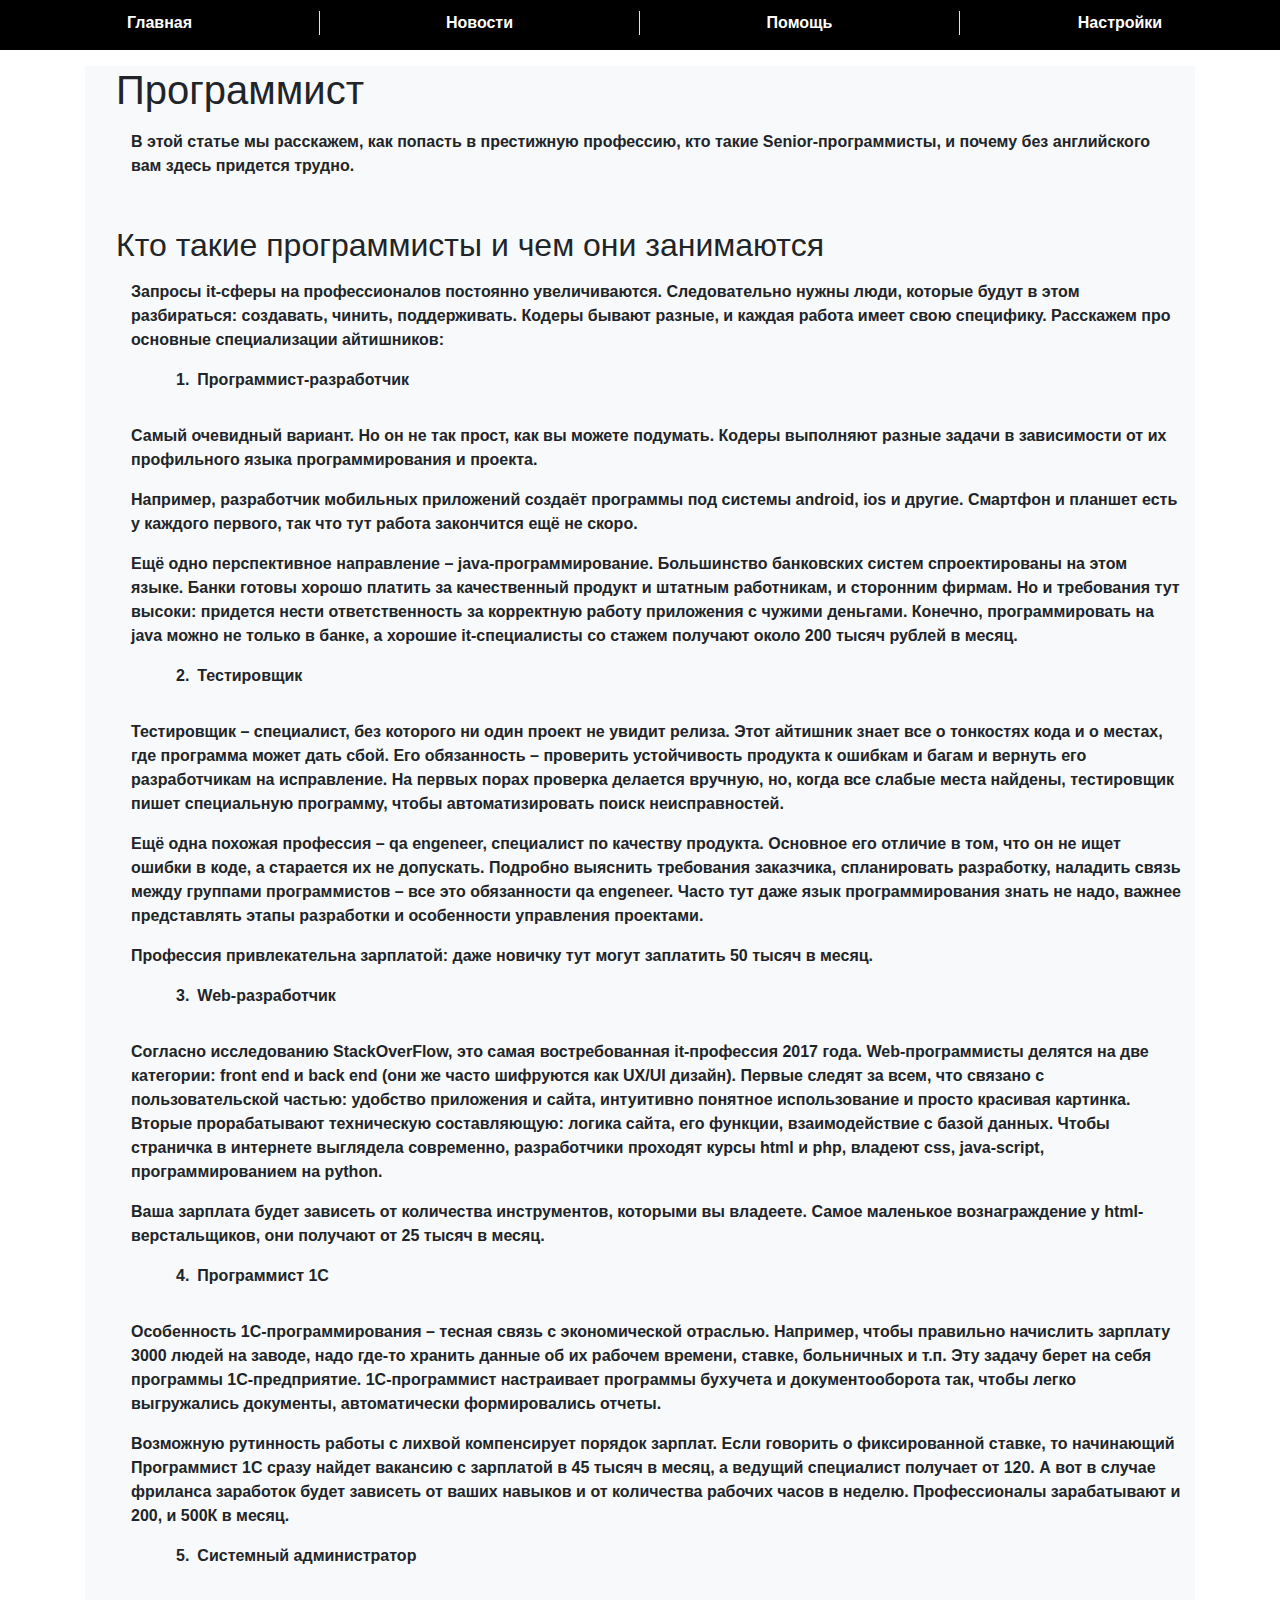
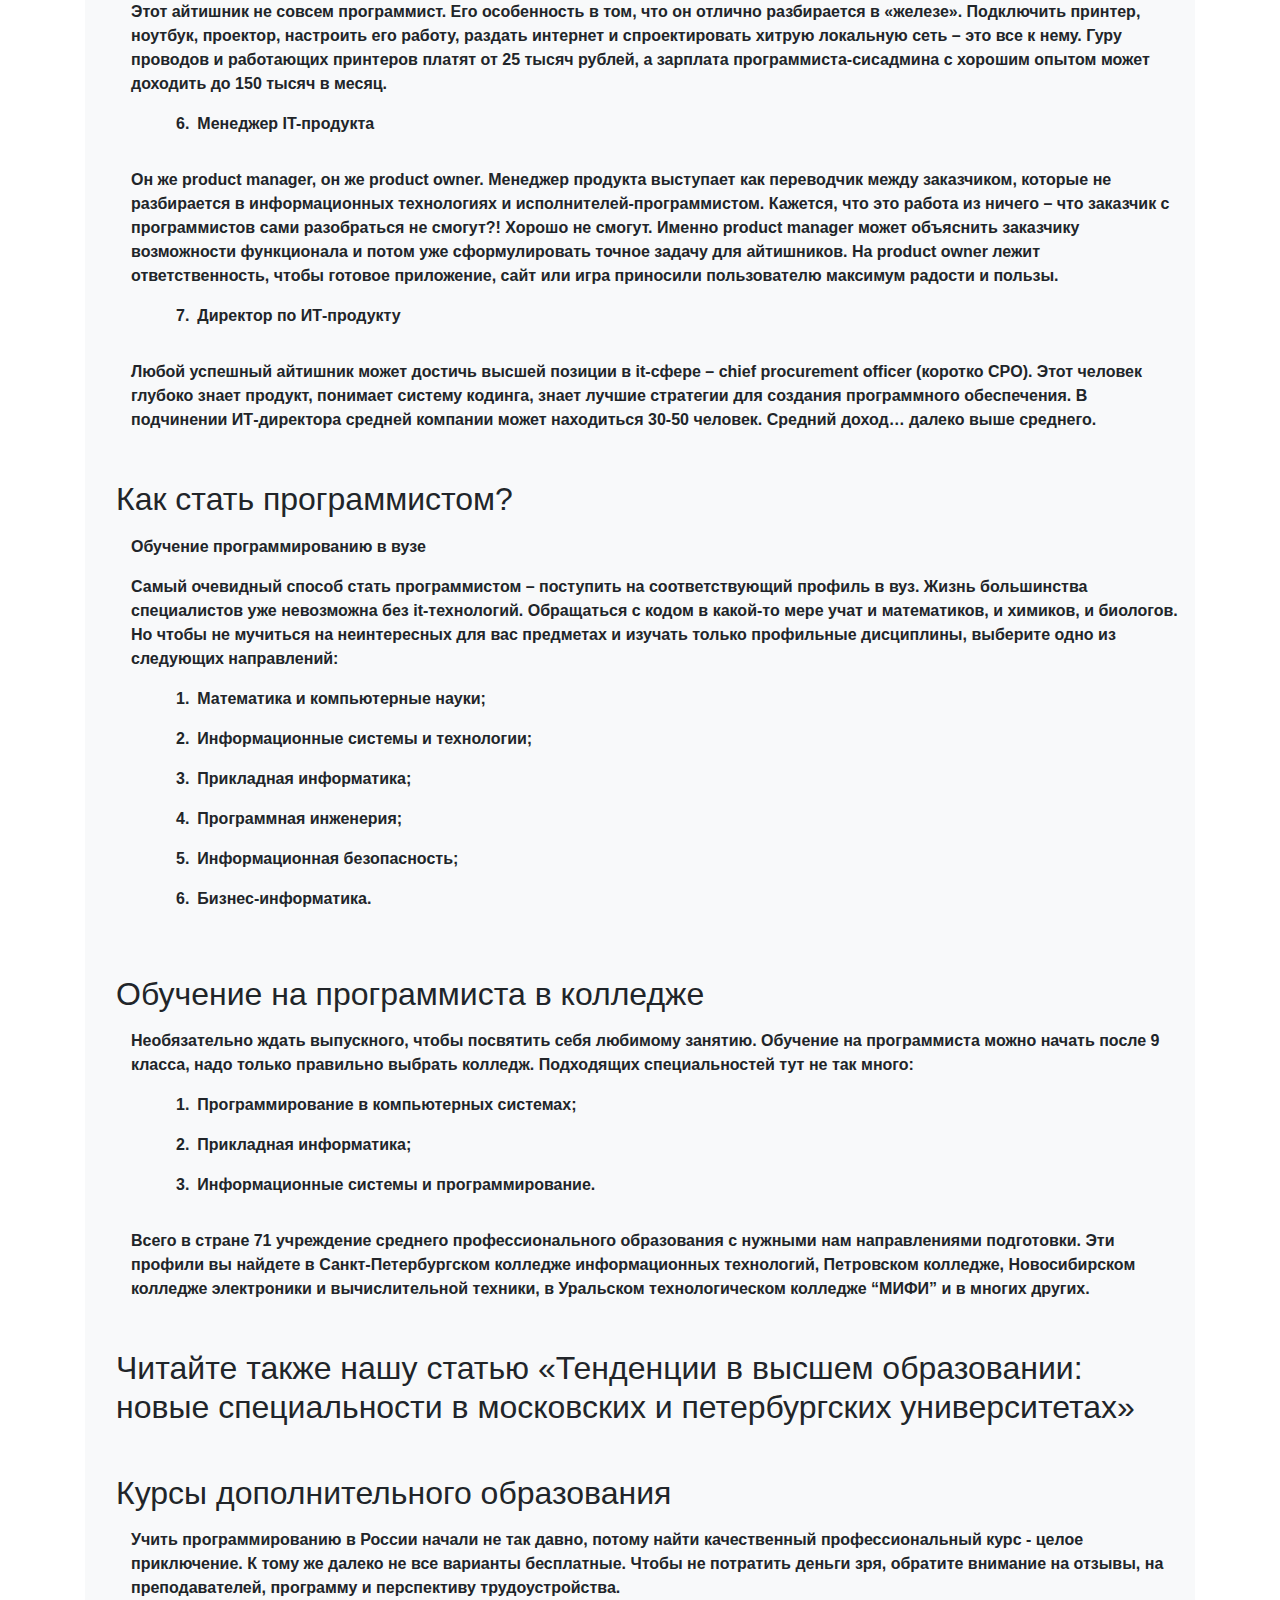
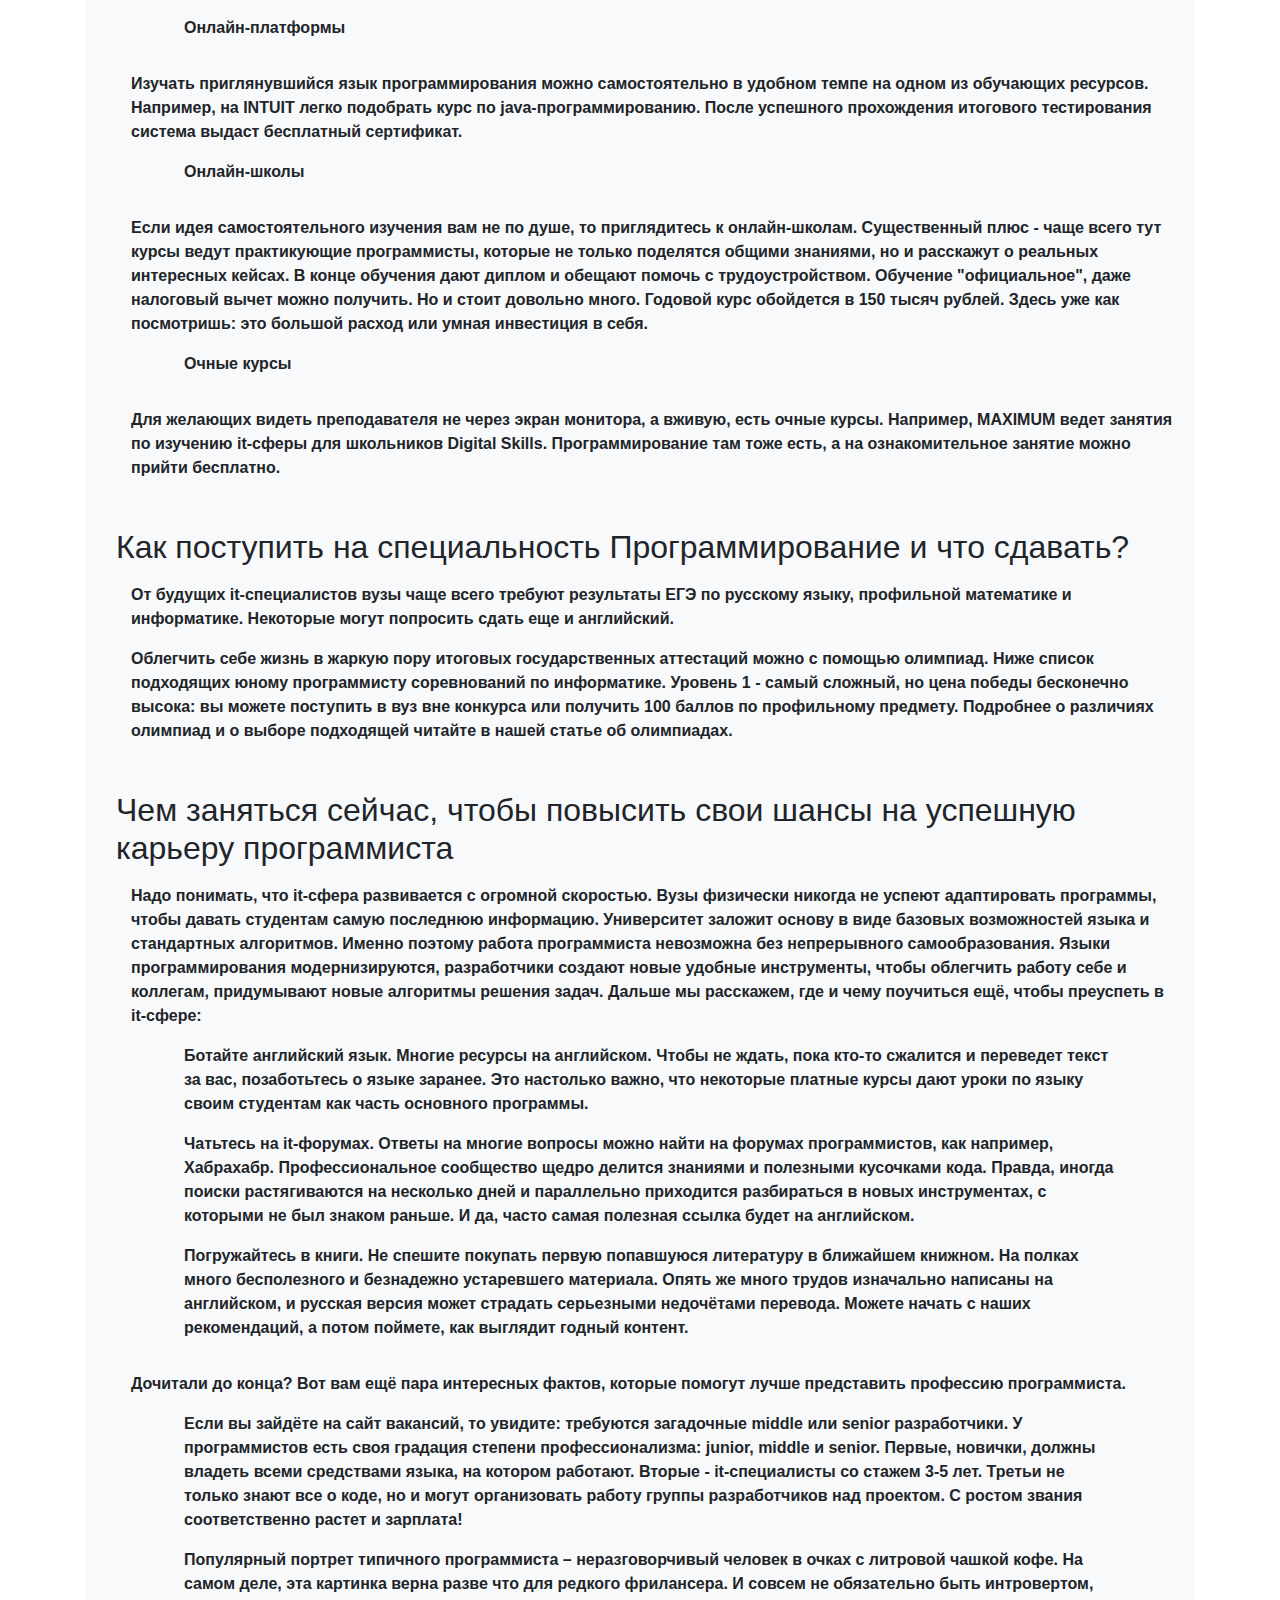
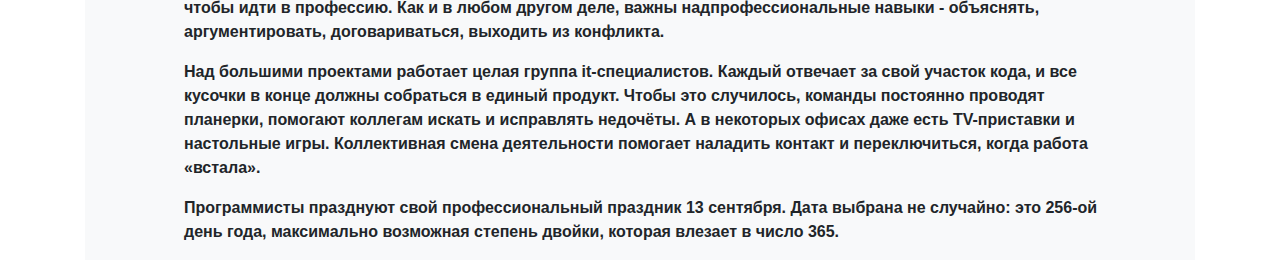
<file: prog.html>
<!DOCTYPE html>
<html>
<head>
	<title></title>
	<link rel="stylesheet" href="https://stackpath.bootstrapcdn.com/bootstrap/4.3.1/css/bootstrap.min.css" integrity="sha384-ggOyR0iXCbMQv3Xipma34MD+dH/1fQ784/j6cY/iJTQUOhcWr7x9JvoRxT2MZw1T" crossorigin="anonymous">
	<link rel="stylesheet" type="text/css" href="style.css">
</head>
<body>
	<div class="sticky-top text-center col-12 shapka" style="background-color: black; height: 50px; padding-top: 11px; padding-bottom: 15px;"><!--Шапка-->
		<div class="row">
			<div class="col-3 border-right">
				<a href="index.html" class="font-weight-bold" style="text-decoration: none;">Главная</a>
			</div>
			<div class="col-3 border-right">
				<a href="" class="font-weight-bold" style="text-decoration: none;">Новости</a>
			</div>
			<div class="col-3 border-right">
				<a href="" class="font-weight-bold" style="text-decoration: none;">Помощь</a>
			</div>
			<div class="col-3">
				<a href="" class="font-weight-bold" style="text-decoration: none;">Настройки</a>
			</div>
		</div>
	</div>
	<div class="container">
		<div class="bg-light col-12 font-weight-bold">
			<h1 class="ml-3 mt-3">Программист</h1>
			<div class="col-12 ml-3 mt-3">
				<p>В этой статье мы расскажем, как попасть в престижную профессию, кто такие Senior-программисты, и почему без английского вам здесь придется трудно. </p>
			</div>
			<h2 class="ml-3 mt-5">Кто такие программисты и чем они занимаются</h2>
			<div class="col-12 ml-3 mt-3">
				<p>Запросы it-сферы на профессионалов постоянно увеличиваются. Следовательно нужны люди, которые будут в этом разбираться: создавать, чинить, поддерживать. Кодеры бывают разные, и каждая работа имеет свою специфику. Расскажем про основные специализации айтишников: </p>
			</div>
			<div class="col-11 mx-auto">
				<div class="d-flex">
					<p class="ml-3">1.</p>
					<p class="ml-2">Программист-разработчик</p>
				</div>	
			</div>
			<div class="col-12 ml-3 mt-3">
				<p>Самый очевидный вариант. Но он не так прост, как вы можете подумать. Кодеры выполняют разные задачи в зависимости от их профильного языка программирования и проекта.  </p>
				<p>Например, разработчик мобильных приложений создаёт программы под системы android, ios и другие. Смартфон и планшет есть у каждого первого, так что тут работа закончится ещё не скоро. </p>
				<p>Ещё одно перспективное направление – java-программирование. Большинство банковских систем спроектированы на этом языке. Банки готовы хорошо платить за качественный продукт и штатным работникам, и сторонним фирмам. Но и требования тут высоки: придется нести ответственность за корректную работу приложения с чужими деньгами. Конечно, программировать на java можно не только в банке, а хорошие it-специалисты со стажем получают около 200 тысяч рублей в месяц.</p>
			</div>
			<div class="col-11 mx-auto">
				<div class="d-flex">
					<p class="ml-3">2.</p>
					<p class="ml-2">Тестировщик </p>
				</div>	
			</div>
			<div class="col-12 ml-3 mt-3">
				<p>Тестировщик – специалист, без которого ни один проект не увидит релиза. Этот айтишник знает все о тонкостях кода и о местах, где программа может дать сбой. Его обязанность – проверить устойчивость продукта к ошибкам и багам и вернуть его разработчикам на исправление. На первых порах проверка делается вручную, но, когда все слабые места найдены, тестировщик пишет специальную программу, чтобы автоматизировать поиск неисправностей. </p>
				<p>Ещё одна похожая профессия – qa engeneer, специалист по качеству продукта. Основное его отличие в том, что он не ищет ошибки в коде, а старается их не допускать. Подробно выяснить требования заказчика, спланировать разработку, наладить связь между группами программистов – все это обязанности qa engeneer. Часто тут даже язык программирования знать не надо, важнее представлять этапы разработки и особенности управления проектами. </p>
				<p>Профессия привлекательна зарплатой: даже новичку тут могут заплатить 50 тысяч в месяц.    </p>
			</div>
			<div class="col-11 mx-auto">
				<div class="d-flex">
					<p class="ml-3">3.</p>
					<p class="ml-2">Web-разработчик </p>
				</div>	
			</div>
			<div class="col-12 ml-3 mt-3">
				<p>Согласно исследованию StackOverFlow, это самая востребованная it-профессия 2017 года. Web-программисты делятся на две категории: front end и back end  (они же часто шифруются как UX/UI дизайн). Первые следят за всем, что связано с пользовательской частью: удобство приложения и сайта, интуитивно понятное использование и просто красивая картинка. Вторые прорабатывают техническую составляющую: логика сайта, его функции, взаимодействие с базой данных. Чтобы страничка в интернете выглядела современно, разработчики проходят курсы html и php, владеют css, java-script, программированием на python. </p>
				<p>Ваша зарплата будет зависеть от количества инструментов, которыми вы владеете. Самое маленькое вознаграждение у html-верстальщиков, они получают от 25 тысяч в месяц.    </p>
			</div>
			<div class="col-11 mx-auto">
				<div class="d-flex">
					<p class="ml-3">4.</p>
					<p class="ml-2">Программист 1C </p>
				</div>	
			</div>
			<div class="col-12 ml-3 mt-3">
				<p>Особенность 1С-программирования – тесная связь с экономической отраслью. Например, чтобы правильно начислить зарплату 3000 людей на заводе, надо где-то хранить данные об их рабочем времени, ставке, больничных и т.п. Эту задачу берет на себя программы 1С-предприятие. 1С-программист настраивает программы бухучета и документооборота так, чтобы легко выгружались документы, автоматически формировались отчеты.  </p>
				<p>Возможную рутинность работы с лихвой компенсирует порядок зарплат. Если говорить о фиксированной ставке, то начинающий Программист 1C сразу найдет вакансию с зарплатой в 45 тысяч в месяц, а ведущий специалист получает от 120. А вот в случае фриланса заработок будет зависеть от ваших навыков и от количества рабочих часов в неделю. Профессионалы зарабатывают и 200, и 500К в месяц. </p>
			</div>
			<div class="col-11 mx-auto">
				<div class="d-flex">
					<p class="ml-3">5.</p>
					<p class="ml-2">Системный администратор </p>
				</div>	
			</div>
			<div class="col-12 ml-3 mt-3">
				<p>Этот айтишник не совсем программист. Его особенность в том, что он отлично разбирается в «железе». Подключить принтер, ноутбук, проектор, настроить его работу, раздать интернет и спроектировать хитрую локальную сеть – это все к нему. Гуру проводов и работающих принтеров платят от 25 тысяч рублей, а зарплата программиста-сисадмина с хорошим опытом может доходить до 150 тысяч в месяц. </p>
				<p></p>
				<p></p>
			</div>
			<div class="col-11 mx-auto">
				<div class="d-flex">
					<p class="ml-3">6.</p>
					<p class="ml-2">Менеджер IT-продукта </p>
				</div>	
			</div>
			<div class="col-12 ml-3 mt-3">
				<p>Он же product manager, он же product owner. Менеджер продукта выступает как переводчик между заказчиком, которые не разбирается в информационных технологиях и исполнителей-программистом. Кажется, что это работа из ничего – что заказчик с программистов сами разобраться не смогут?! Хорошо не смогут. Именно product manager может объяснить заказчику возможности функционала и потом уже сформулировать точное задачу для айтишников. На product owner лежит ответственность, чтобы готовое приложение, сайт или игра приносили пользователю максимум радости и пользы. </p>
				<p></p>
				<p></p>
			</div>
			<div class="col-11 mx-auto">
				<div class="d-flex">
					<p class="ml-3">7.</p>
					<p class="ml-2">Директор по ИТ-продукту  </p>
				</div>	
			</div>
			<div class="col-12 ml-3 mt-3">
				<p>Любой успешный айтишник может достичь высшей позиции в it-сфере – chief procurement officer (коротко CPO). Этот человек глубоко знает продукт, понимает систему кодинга, знает лучшие стратегии для создания программного обеспечения. В подчинении ИТ-директора средней компании может находиться 30-50 человек. Средний доход… далеко выше среднего.  </p>
				<p></p>
				<p></p>
			</div>
			<h2 class="ml-3 mt-5">Как стать программистом? </h2>
			<div class="col-12 ml-3 mt-3">
				<p>Обучение программированию в вузе </p>
				<p>Самый очевидный способ стать программистом – поступить на соответствующий профиль в вуз. Жизнь большинства специалистов уже невозможна без it-технологий. Обращаться с кодом в какой-то мере учат и математиков, и химиков, и биологов. Но чтобы не мучиться на неинтересных для вас предметах и изучать только профильные дисциплины, выберите одно из следующих направлений: </p>
				<p></p>
			</div>
			<div class="col-11 mx-auto">
				<div class="d-flex">
					<p class="ml-3">1.</p>
					<p class="ml-2">Математика и компьютерные науки; </p>
				</div>	
			</div>
			<div class="col-11 mx-auto">
				<div class="d-flex">
					<p class="ml-3">2.</p>
					<p class="ml-2">Информационные системы и технологии; </p>
				</div>	
			</div>
			<div class="col-11 mx-auto">
				<div class="d-flex">
					<p class="ml-3">3.</p>
					<p class="ml-2">Прикладная информатика; </p>
				</div>	
			</div>
			<div class="col-11 mx-auto">
				<div class="d-flex">
					<p class="ml-3">4.</p>
					<p class="ml-2">Программная инженерия; </p>
				</div>	
			</div>
			<div class="col-11 mx-auto">
				<div class="d-flex">
					<p class="ml-3">5.</p>
					<p class="ml-2">Информационная безопасность; </p>
				</div>	
			</div>
			<div class="col-11 mx-auto">
				<div class="d-flex">
					<p class="ml-3">6.</p>
					<p class="ml-2">Бизнес-информатика.</p>
				</div>	
			</div>
			<h2 class="ml-3 mt-5">Обучение на программиста в колледже </h2>
			<div class="col-12 ml-3 mt-3">
				<p>Необязательно ждать выпускного, чтобы посвятить себя любимому занятию. Обучение на программиста можно начать после 9 класса, надо только правильно выбрать колледж. Подходящих специальностей тут не так много:</p>
				<p></p>
				<p></p>
			</div>
			<div class="col-11 mx-auto">
				<div class="d-flex">
					<p class="ml-3">1.</p>
					<p class="ml-2">Программирование в компьютерных системах;  </p>
				</div>	
			</div>
			<div class="col-11 mx-auto">
				<div class="d-flex">
					<p class="ml-3">2.</p>
					<p class="ml-2">Прикладная информатика;  </p>
				</div>	
			</div>
			<div class="col-11 mx-auto">
				<div class="d-flex">
					<p class="ml-3">3.</p>
					<p class="ml-2">Информационные системы и программирование. </p>
				</div>	
			</div>
			<div class="col-12 ml-3 mt-3">
				<p>Всего в стране 71 учреждение среднего профессионального образования с нужными нам направлениями подготовки. Эти профили вы найдете в Санкт-Петербургском колледже информационных технологий, Петровском колледже, Новосибирском колледже электроники и вычислительной техники, в Уральском технологическом колледже “МИФИ” и в многих других. </p>
				<p></p>
				<p></p>
			</div>
			<h2 class="ml-3 mt-5">Читайте также нашу статью «Тенденции в высшем образовании: новые специальности в московских и петербургских университетах»</h2>
			<h2 class="ml-3 mt-5">Курсы дополнительного образования </h2>
			<div class="col-12 ml-3 mt-3">
				<p>Учить программированию в России начали не так давно, потому найти качественный профессиональный курс - целое приключение. К тому же далеко не все варианты бесплатные. Чтобы не потратить деньги зря, обратите внимание на отзывы, на преподавателей, программу и перспективу трудоустройства. </p>
				<p></p>
				<p></p>
			</div>
			<div class="col-11 mx-auto">
				<div class="d-flex">
					<p class="ml-3"></p>
					<p class="ml-2">Онлайн-платформы </p>
				</div>	
			</div>
			<div class="col-12 ml-3 mt-3">
				<p>Изучать приглянувшийся язык программирования можно самостоятельно в удобном темпе на одном из обучающих ресурсов. Например, на INTUIT легко подобрать курс по java-программированию. После успешного прохождения итогового тестирования система выдаст бесплатный сертификат. </p>
				<p></p>
				<p></p>
			</div>
			<div class="col-11 mx-auto">
				<div class="d-flex">
					<p class="ml-3"></p>
					<p class="ml-2">Онлайн-школы </p>
				</div>	
			</div>
			<div class="col-12 ml-3 mt-3">
				<p>Если идея самостоятельного изучения вам не по душе, то приглядитесь к онлайн-школам. Существенный плюс - чаще всего тут курсы ведут практикующие программисты, которые не только поделятся общими знаниями, но и расскажут о реальных интересных кейсах. В конце обучения дают диплом и обещают помочь с трудоустройством. Обучение "официальное", даже налоговый вычет можно получить. Но и стоит довольно много. Годовой курс обойдется в 150 тысяч рублей. Здесь уже как посмотришь: это большой расход или умная инвестиция в себя. </p>
				<p></p>
				<p></p>
			</div>
			<div class="col-11 mx-auto">
				<div class="d-flex">
					<p class="ml-3"></p>
					<p class="ml-2">Очные курсы </p>
				</div>	
			</div>
			<div class="col-12 ml-3 mt-3">
				<p>Для желающих видеть преподавателя не через экран монитора, а вживую, есть очные курсы. Например, MAXIMUM ведет занятия по изучению it-сферы для школьников Digital Skills. Программирование там тоже есть, а на ознакомительное занятие можно прийти бесплатно.     </p>
				<p></p>
				<p></p>
			</div>
			<h2 class="ml-3 mt-5">Как поступить на специальность Программирование и что сдавать? </h2>
			<div class="col-12 ml-3 mt-3">
				<p>От будущих it-специалистов вузы чаще всего требуют результаты ЕГЭ по русскому языку, профильной математике и информатике. Некоторые могут попросить сдать еще и английский. </p>
				<p>Облегчить себе жизнь в жаркую пору итоговых государственных аттестаций можно с помощью олимпиад. Ниже список подходящих юному программисту соревнований по информатике. Уровень 1 - самый сложный, но цена победы бесконечно высока: вы можете поступить в вуз вне конкурса или получить 100 баллов по профильному предмету. Подробнее о различиях олимпиад и о выборе подходящей читайте в нашей статье об олимпиадах. </p>
				<p></p>
			</div>
			<h2 class="ml-3 mt-5">Чем заняться сейчас, чтобы повысить свои шансы на успешную карьеру программиста</h2>
			<div class="col-12 ml-3 mt-3">
				<p>Надо понимать, что it-сфера развивается с огромной скоростью. Вузы физически никогда не успеют адаптировать программы, чтобы давать студентам самую последнюю информацию. Университет заложит основу в виде базовых возможностей языка и стандартных алгоритмов. Именно поэтому работа программиста невозможна без непрерывного самообразования. Языки программирования модернизируются, разработчики создают новые удобные инструменты, чтобы облегчить работу себе и коллегам, придумывают новые алгоритмы решения задач. Дальше мы расскажем, где и чему поучиться ещё, чтобы преуспеть в it-сфере:    </p>
				<p></p>
				<p></p>
			</div>
			<div class="col-11 mx-auto">
				<div class="d-flex">
					<p class="ml-3"></p>
					<p class="ml-2">Ботайте английский язык. Многие ресурсы на английском. Чтобы не ждать, пока кто-то сжалится и переведет текст за вас, позаботьтесь о языке заранее. Это настолько важно, что некоторые платные курсы дают уроки по языку своим студентам как часть основного программы.    </p>
				</div>	
			</div>
			<div class="col-11 mx-auto">
				<div class="d-flex">
					<p class="ml-3"></p>
					<p class="ml-2">Чатьтесь на it-форумах. Ответы на многие вопросы можно найти на форумах программистов, как например, Хабрахабр. Профессиональное сообщество щедро делится знаниями и полезными кусочками кода. Правда, иногда поиски растягиваются на несколько дней и параллельно приходится разбираться в новых инструментах, с которыми не был знаком раньше. И да, часто самая полезная ссылка будет на английском.    </p>
				</div>	
			</div>
			<div class="col-11 mx-auto">
				<div class="d-flex">
					<p class="ml-3"></p>
					<p class="ml-2">Погружайтесь в книги. Не спешите покупать первую попавшуюся литературу в ближайшем книжном. На полках много бесполезного и безнадежно устаревшего материала. Опять же много трудов изначально написаны на английском, и русская версия может страдать серьезными недочётами перевода. Можете начать с наших рекомендаций, а потом поймете, как выглядит годный контент. </p>
				</div>	
			</div>
			<div class="col-12 ml-3 mt-3">
				<p>Дочитали до конца? Вот вам ещё пара интересных фактов, которые помогут лучше представить профессию программиста. </p>
				<p></p>
				<p></p>
			</div>
			<div class="col-11 mx-auto">
				<div class="d-flex">
					<p class="ml-3"></p>
					<p class="ml-2">Если вы зайдёте на сайт вакансий, то увидите: требуются загадочные middle или senior разработчики. У программистов есть своя градация степени профессионализма: junior, middle и senior. Первые, новички, должны владеть всеми средствами языка, на котором работают. Вторые - it-специалисты со стажем 3-5 лет. Третьи не только знают все о коде, но и могут организовать работу группы разработчиков над проектом. С ростом звания соответственно растет и зарплата!    </p>
				</div>	
			</div>
			<div class="col-11 mx-auto">
				<div class="d-flex">
					<p class="ml-3"></p>
					<p class="ml-2">Популярный портрет типичного программиста – неразговорчивый человек в очках с литровой чашкой кофе. На самом деле, эта картинка верна разве что для редкого фрилансера. И совсем не обязательно быть интровертом, чтобы идти в профессию. Как и в любом другом деле, важны надпрофессиональные навыки - объяснять, аргументировать, договариваться, выходить из конфликта.​ </p>
				</div>	
			</div>
			<div class="col-11 mx-auto">
				<div class="d-flex">
					<p class="ml-3"></p>
					<p class="ml-2">Над большими проектами работает целая группа it-специалистов. Каждый отвечает за свой участок кода, и все кусочки в конце должны собраться в единый продукт. Чтобы это случилось, команды постоянно проводят планерки, помогают коллегам искать и исправлять недочёты. А в некоторых офисах даже есть TV-приставки и настольные игры. Коллективная смена деятельности помогает наладить контакт и переключиться, когда работа «встала».    </p>
				</div>	
			</div>
			<div class="col-11 mx-auto">
				<div class="d-flex">
					<p class="ml-3"></p>
					<p class="ml-2">Программисты празднуют свой профессиональный праздник 13 сентября. Дата выбрана не случайно: это 256-ой день года, максимально возможная степень двойки, которая влезает в число 365. </p>
				</div>	
			</div>
		</div>
	</div>
</body>
</html>
</file>
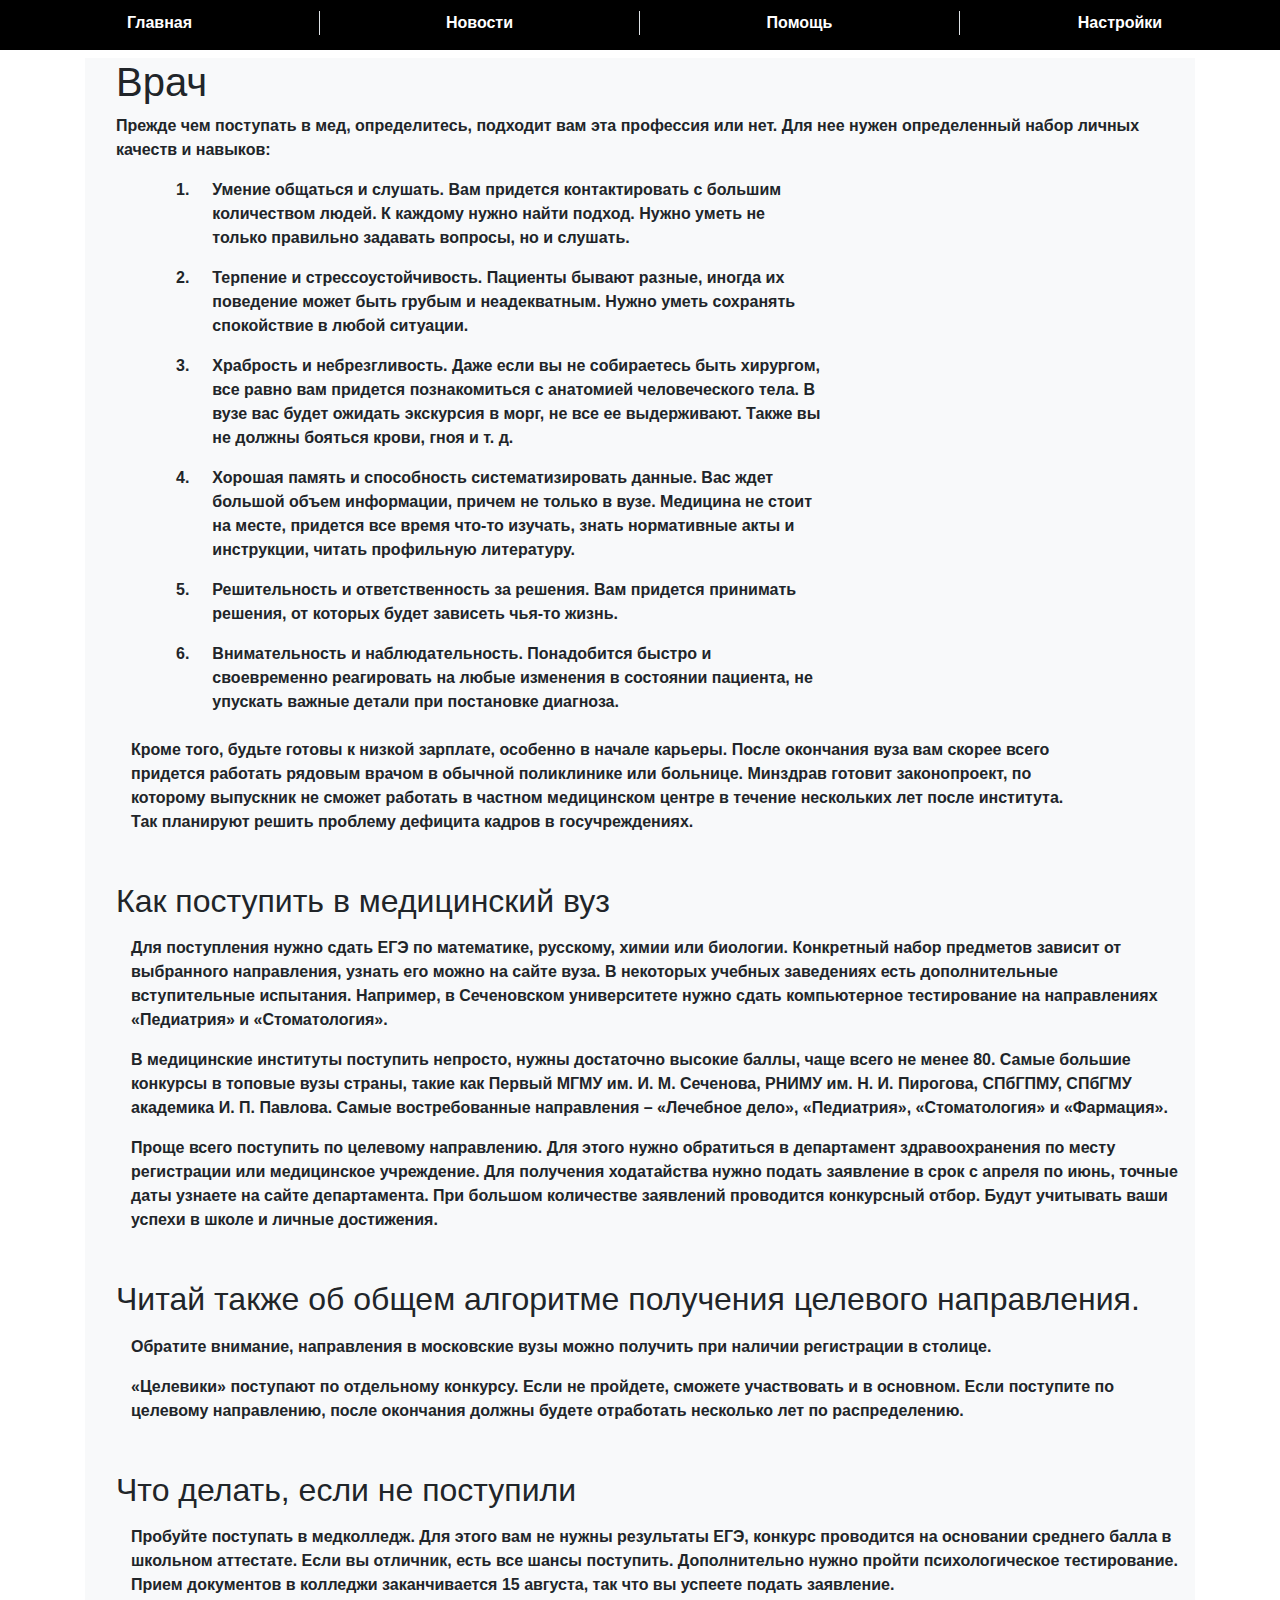
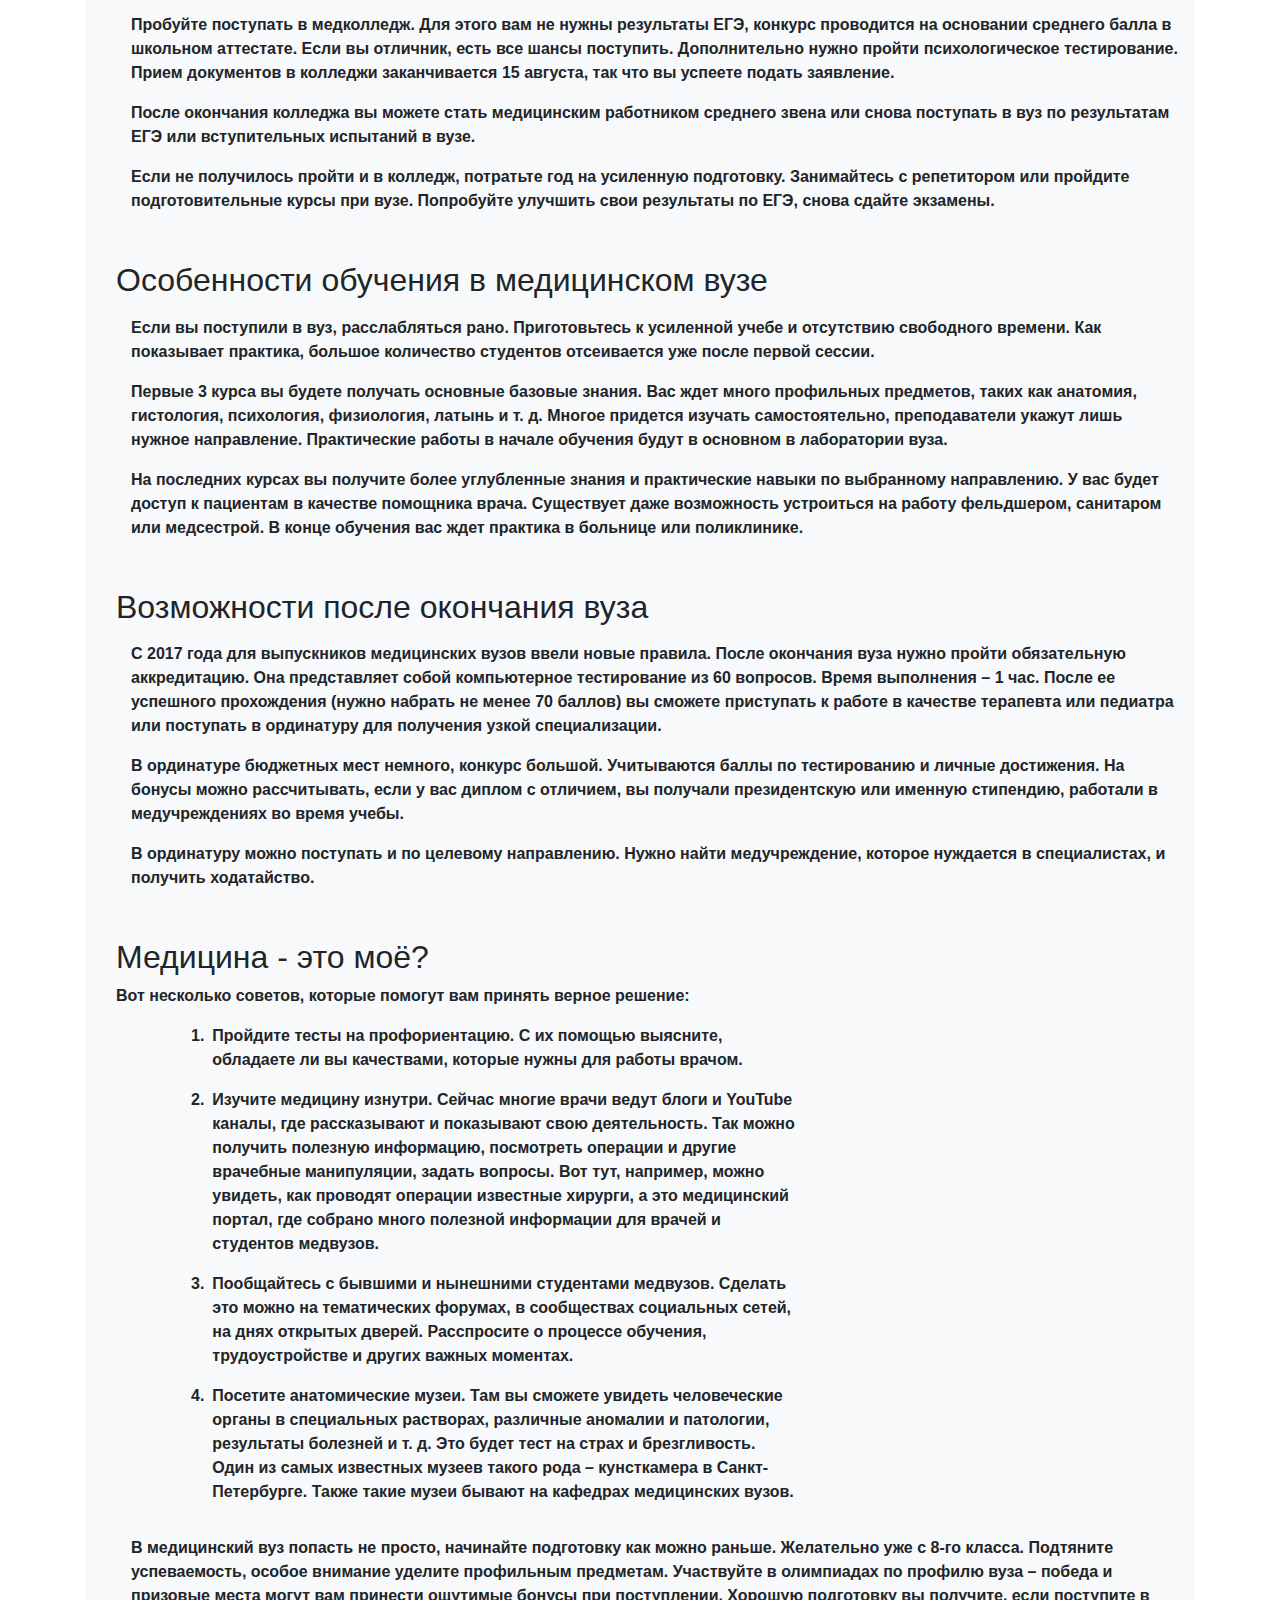
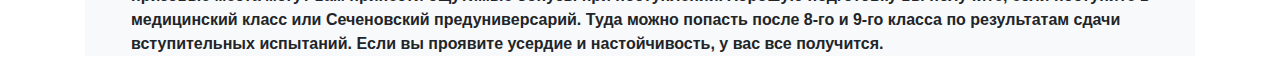
<file: vrach.html>
<!DOCTYPE html>
<html>
<head>
	<title></title>
	<link rel="stylesheet" href="https://stackpath.bootstrapcdn.com/bootstrap/4.3.1/css/bootstrap.min.css" integrity="sha384-ggOyR0iXCbMQv3Xipma34MD+dH/1fQ784/j6cY/iJTQUOhcWr7x9JvoRxT2MZw1T" crossorigin="anonymous">
	<link rel="stylesheet" type="text/css" href="style.css">
</head>
<body>
	<div class="sticky-top text-center col-12 shapka" style="background-color: black; height: 50px; padding-top: 11px; padding-bottom: 15px;"><!--Шапка-->
		<div class="row">
			<div class="col-3 border-right">
				<a href="index.html" class="font-weight-bold" style="text-decoration: none;">Главная</a>
			</div>
			<div class="col-3 border-right">
				<a href="" class="font-weight-bold" style="text-decoration: none;">Новости</a>
			</div>
			<div class="col-3 border-right">
				<a href="" class="font-weight-bold" style="text-decoration: none;">Помощь</a>
			</div>
			<div class="col-3">
				<a href="" class="font-weight-bold" style="text-decoration: none;">Настройки</a>
			</div>
		</div>
	</div>
	<div class="container">
		<div class="col-12 bg-light font-weight-bold">
			<h1 class="mt-2 ml-3">Врач</h1>
			<p class="ml-3">Прежде чем поступать в мед, определитесь, подходит вам эта профессия или нет. Для нее нужен определенный набор личных качеств и навыков:</p>
			<div class="col-11 mx-auto">
				<div class="d-flex">
					<p class="ml-3">1.</p>
					<p class="ml-2 col-8">Умение общаться и слушать. Вам придется контактировать с большим количеством людей. К каждому нужно найти подход. Нужно уметь не только правильно задавать вопросы, но и слушать.</p>
				</div>
				<div class="d-flex">
					<p class="ml-3">2.</p>
					<p class="ml-2 col-8">Терпение и стрессоустойчивость. Пациенты бывают разные, иногда их поведение может быть грубым и неадекватным. Нужно уметь сохранять спокойствие в любой ситуации.</p>
				</div>
				<div class="d-flex">
					<p class="ml-3">3.</p>
					<p class="ml-2 col-8">Храбрость и небрезгливость. Даже если вы не собираетесь быть хирургом, все равно вам придется познакомиться с анатомией человеческого тела. В вузе вас будет ожидать экскурсия в морг, не все ее выдерживают. Также вы не должны бояться крови, гноя и т. д.</p>
				</div>
				<div class="d-flex">
					<p class="ml-3">4.</p>
					<p class="ml-2 col-8">Хорошая память и способность систематизировать данные. Вас ждет большой объем информации, причем не только в вузе. Медицина не стоит на месте, придется все время что-то изучать, знать нормативные акты и инструкции, читать профильную литературу.</p>
				</div>
				<div class="d-flex">
					<p class="ml-3">5.</p>
					<p class="ml-2 col-8">Решительность и ответственность за решения. Вам придется принимать решения, от которых будет зависеть чья-то жизнь.</p>
				</div>
				<div class="d-flex">
					<p class="ml-3">6.</p>
					<p class="ml-2 col-8">Внимательность и наблюдательность. Понадобится быстро и своевременно реагировать на любые изменения в состоянии пациента, не упускать важные детали при постановке диагноза.</p>
				</div>
			</div>
			<p class="ml-3 col-11 mt-2">Кроме того, будьте готовы к низкой зарплате, особенно в начале карьеры. После окончания вуза вам скорее всего придется работать рядовым врачом в обычной поликлинике или больнице. Минздрав готовит законопроект, по которому выпускник не сможет работать в частном медицинском центре в течение нескольких лет после института. Так планируют решить проблему дефицита кадров в госучреждениях.</p>
			<h2 class="ml-3 mt-5">Как поступить в медицинский вуз</h2>
			<p class="ml-3 mt-3 col-12">Для поступления нужно сдать ЕГЭ по математике, русскому, химии или биологии. Конкретный набор предметов зависит от выбранного направления, узнать его можно на сайте вуза. В некоторых учебных заведениях есть дополнительные вступительные испытания. Например, в Сеченовском университете нужно сдать компьютерное тестирование на направлениях «Педиатрия» и «Стоматология».</p>
			<p class="ml-3 col-12">В медицинские институты поступить непросто, нужны достаточно высокие баллы, чаще всего не менее 80. Самые большие конкурсы в топовые вузы страны, такие как Первый МГМУ им. И. М. Сеченова, РНИМУ им. Н. И. Пирогова, СПбГПМУ, СПбГМУ академика И. П. Павлова. Самые востребованные направления – «Лечебное дело», «Педиатрия», «Стоматология» и «Фармация».</p>
			<p class="ml-3 col-12">Проще всего поступить по целевому направлению. Для этого нужно обратиться в департамент здравоохранения по месту регистрации или медицинское учреждение. Для получения ходатайства нужно подать заявление в срок с апреля по июнь, точные даты узнаете на сайте департамента. При большом количестве заявлений проводится конкурсный отбор. Будут учитывать ваши успехи в школе и личные достижения.</p>
			<h2 class="ml-3 mt-5">Читай также об общем алгоритме получения целевого направления.</h2>
			<p class="ml-3 col-12 mt-3">Обратите внимание, направления в московские вузы можно получить при наличии регистрации в столице.</p>
			<p class="ml-3 col-12">«Целевики» поступают по отдельному конкурсу. Если не пройдете, сможете участвовать и в основном. Если поступите по целевому направлению, после окончания должны будете отработать несколько лет по распределению.</p>
			<h2 class="ml-3 mt-5">Что делать, если не поступили</h2>
			<p class="ml-3 col-12 mt-3">Пробуйте поступать в медколледж. Для этого вам не нужны результаты ЕГЭ, конкурс проводится на основании среднего балла в школьном аттестате. Если вы отличник, есть все шансы поступить. Дополнительно нужно пройти психологическое тестирование. Прием документов в колледжи заканчивается 15 августа, так что вы успеете подать заявление.</p>
			<p class="ml-3 col-12">Пробуйте поступать в медколледж. Для этого вам не нужны результаты ЕГЭ, конкурс проводится на основании среднего балла в школьном аттестате. Если вы отличник, есть все шансы поступить. Дополнительно нужно пройти психологическое тестирование. Прием документов в колледжи заканчивается 15 августа, так что вы успеете подать заявление.</p>
			<p class="ml-3 col-12">После окончания колледжа вы можете стать медицинским работником среднего звена или снова поступать в вуз по результатам ЕГЭ или вступительных испытаний в вузе.</p>
			<p class="ml-3 col-12">Если не получилось пройти и в колледж, потратьте год на усиленную подготовку. Занимайтесь с репетитором или пройдите подготовительные курсы при вузе. Попробуйте улучшить свои результаты по ЕГЭ, снова сдайте экзамены.</p>
			<h2 class="ml-3 mt-5">Особенности обучения в медицинском вузе</h2>
			<div class="col-12 ml-3 mt-3">
				<p>Если вы поступили в вуз, расслабляться рано. Приготовьтесь к усиленной учебе и отсутствию свободного времени. Как показывает практика, большое количество студентов отсеивается уже после первой сессии.</p>
				<p>Первые 3 курса вы будете получать основные базовые знания. Вас ждет много профильных предметов, таких как анатомия, гистология, психология, физиология, латынь и т. д. Многое придется изучать самостоятельно, преподаватели укажут лишь нужное направление. Практические работы в начале обучения будут в основном в лаборатории вуза.</p>
				<p>На последних курсах вы получите более углубленные знания и практические навыки по выбранному направлению. У вас будет доступ к пациентам в качестве помощника врача. Существует даже возможность устроиться на работу фельдшером, санитаром или медсестрой. В конце обучения вас ждет практика в больнице или поликлинике.</p>
			</div>
			<h2 class="ml-3 mt-5">Возможности после окончания вуза</h2>
			<div class="col-12 ml-3 mt-3">
				<p>С 2017 года для выпускников медицинских вузов ввели новые правила. После окончания вуза нужно пройти обязательную аккредитацию. Она представляет собой компьютерное тестирование из 60 вопросов. Время выполнения – 1 час. После ее успешного прохождения (нужно набрать не менее 70 баллов) вы сможете приступать к работе в качестве терапевта или педиатра или поступать в ординатуру для получения узкой специализации.</p>
				<p>В ординатуре бюджетных мест немного, конкурс большой. Учитываются баллы по тестированию и личные достижения. На бонусы можно рассчитывать, если у вас диплом с отличием, вы получали президентскую или именную стипендию, работали в медучреждениях во время учебы.</p>
				<p>В ординатуру можно поступать и по целевому направлению. Нужно найти медучреждение, которое нуждается в специалистах, и получить ходатайство.</p>
			</div>
			<h2 class="ml-3 mt-5">Медицина - это моё?</h2>
			<p class="ml-3 mt-2">Вот несколько советов, которые помогут вам принять верное решение:</p>
			<div class="col-11 mx-auto">
				<div class="col-8 ml-3 mt-3">
					<div class="d-flex">
						<p>1.</p>
						<p class="ml-2">Пройдите тесты на профориентацию. С их помощью выясните, обладаете ли вы качествами, которые нужны для работы врачом.</p>
					</div>
					<div class="d-flex">
						<p>2.</p>
						<p class="ml-2">Изучите медицину изнутри. Сейчас многие врачи ведут блоги и YouTube каналы, где рассказывают и показывают свою деятельность. Так можно получить полезную информацию, посмотреть операции и другие врачебные манипуляции, задать вопросы. Вот тут, например, можно увидеть, как проводят операции известные хирурги, а это медицинский портал, где собрано много полезной информации для врачей и студентов медвузов.</p>
					</div>
					<div class="d-flex">
						<p>3.</p>
						<p class="ml-2">Пообщайтесь с бывшими и нынешними студентами медвузов. Сделать это можно на тематических форумах, в сообществах социальных сетей, на днях открытых дверей. Расспросите о процессе обучения, трудоустройстве и других важных моментах.</p>
					</div>
					<div class="d-flex">
						<p>4.</p>
						<p class="ml-2">Посетите анатомические музеи. Там вы сможете увидеть человеческие органы в специальных растворах, различные аномалии и патологии, результаты болезней и т. д. Это будет тест на страх и брезгливость. Один из самых известных музеев такого рода – кунсткамера в Санкт-Петербурге. Также такие музеи бывают на кафедрах медицинских вузов.</p>
					</div>
				</div>
			</div>
			<p class="ml-3 mt-3 col-12">В медицинский вуз попасть не просто, начинайте подготовку как можно раньше. Желательно уже с 8-го класса. Подтяните успеваемость, особое внимание уделите профильным предметам. Участвуйте в олимпиадах по профилю вуза – победа и призовые места могут вам принести ощутимые бонусы при поступлении. Хорошую подготовку вы получите, если поступите в медицинский класс или Сеченовский предуниверсарий. Туда можно попасть после 8-го и 9-го класса по результатам сдачи вступительных испытаний. Если вы проявите усердие и настойчивость, у вас все получится.</p>
		</div>
	</div>
	
	
</body>
</html>
</file>
<file: style.css>
.img {
	transition: 0.8s;
}
.img:hover {
	transform: scale(1.05);
}
.shapka a {
	color: white;
}
.shapka a:hover {
	color: gray;
}
</file>
